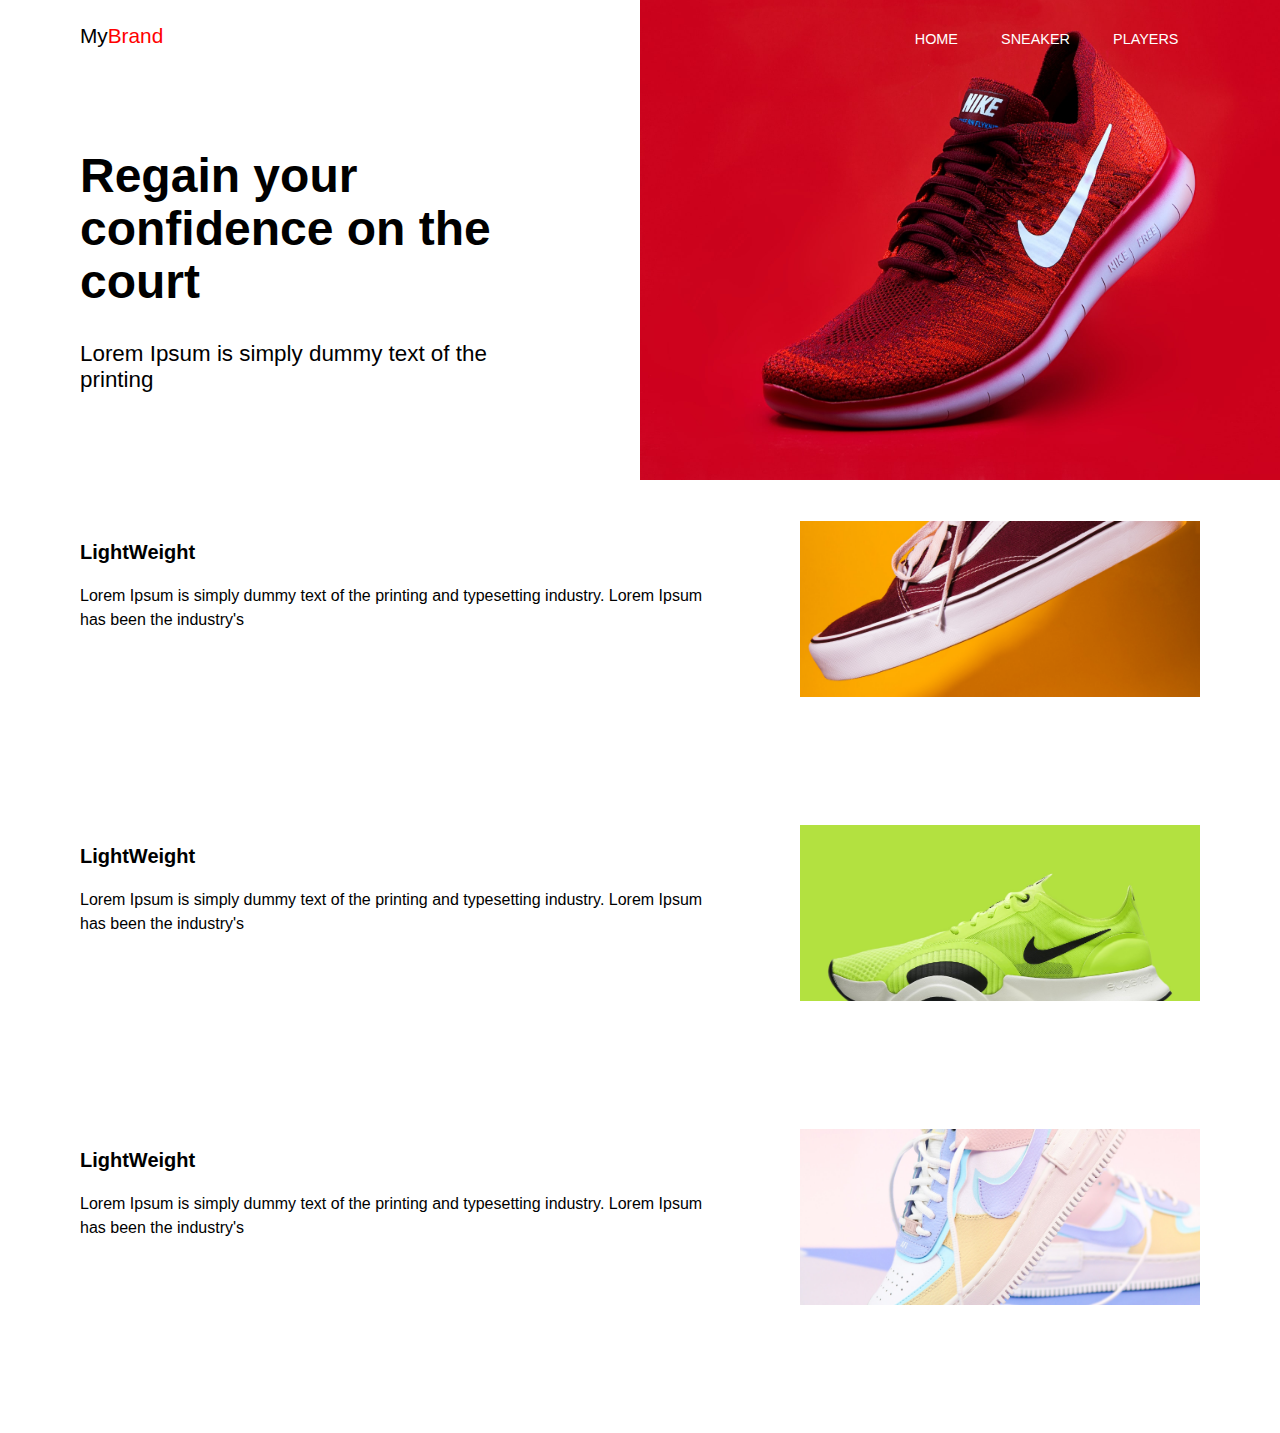
<file: front_end_projects/basic_shoe_page/index.html>
<!DOCTYPE html>
<html lang="en">
<head>
    <meta charset="UTF-8">
    <meta http-equiv="X-UA-Compatible" content="IE=edge">
    <meta name="viewport" content="width=device-width, initial-scale=1.0">
    <title>Document</title>
    <link rel="stylesheet" href="css/main.css">
</head>
<body>

    <div class="hero-img"></div>
    <div class="wrapper">
        <header>
            <a href="index.html" class="logo">My<span>Brand</span></a>
            <nav>



                <svg  class="close"  viewPort="0 0 12 12" version="1.1"
                xmlns="http://www.w3.org/2000/svg">
                <line x1="1" y1="11" 
                x2="11" y2="1" 
                stroke="black" 
                stroke-width="2"/>
                <line x1="1" y1="1" 
                x2="11" y2="11" 
                stroke="black" 
                stroke-width="2"/>
            </svg>

            <ul>
                <li><a href="#">Home</a></li>
                <li><a href="#">Sneaker</a></li>
                <li><a href="#">Players</a></li>

            </ul>



            </nav>

            <svg   class="menu" viewBox="0 0 100 80" >
                <rect width="100" height="20"></rect>
                <rect y="30" width="100" height="20"></rect>
                <rect y="60" width="100" height="20"></rect>
              </svg>
        </header>

        <section class="hero">
            <h1>Regain your confidence on the court</h1>
            <p class="subhead">Lorem Ipsum is simply dummy text of the printing </p>

        </section>


        <section class="more-info">
            <div class="feature">
                <div class="content">
                    <p class="title">LightWeight</p>
                    <p class="desc">Lorem Ipsum is simply dummy text of the printing and typesetting industry. Lorem Ipsum has been the industry's</p>
                </div>

                <img src="images/shoe2.jpg" alt="shoe2">
            </div>

            <div class="feature left">
                <div class="content">
                    <p class="title">LightWeight</p>
                    <p class="desc">Lorem Ipsum is simply dummy text of the printing and typesetting industry. Lorem Ipsum has been the industry's</p>
                </div>

                <img src="images/shoe3.jpg" alt="shoe3">
            </div>

            <div class="feature">
                <div class="content">
                    <p class="title">LightWeight</p>
                    <p class="desc">Lorem Ipsum is simply dummy text of the printing and typesetting industry. Lorem Ipsum has been the industry's</p>
                </div>

                <img src="images/shoe4.jpg" alt=""shoe4>
            </div>
        </section>

    </div>


    <script>

        const menu=document.querySelector('.menu')
        const close=document.querySelector('.close')
        const nav=document.querySelector('nav')
    </script>
    
</body>
</html>
</file>
<file: front_end_projects/basic_shoe_page/css/main.css>
body {
  margin: 1.5em;
  font-family: "poppins", sans-serif;
}

a {
  text-decoration: none;
  font-size: 1.3rem;
}

.hero-img {
  position: absolute;
  top: 0;
  left: 0;
  background: url("../images/shoe1.jpg");
  width: 100%;
  height: 100vh;
  z-index: -1;
  background-size: cover;
  background-position-x: 20%;
  background-position-y: 20%;
}

nav {
  position: fixed;
  right: 0;
  top: 0;
  background: white;
  height: 100vh;
  width: 50%;
  z-index: 999;
  text-transform: uppercase;
  transform: translateX(100%);
  transition: transform 0.5s ease-in-out;
}
nav ul {
  list-style: none;
  padding: 0;
  margin-top: 8em;
}
nav ul a {
  color: black;
  padding: 0.75em 2em;
  display: block;
}
nav ul a:hover {
  background: plum;
}
nav .close {
  float: right;
  margin: 2em;
  width: 2.5em;
}

header {
  display: flex;
  justify-content: space-between;
}
header svg {
  width: 3em;
  margin-top: -0.6em;
  cursor: pointer;
}

h1 {
  font-size: 3rem;
  margin-top: 2em;
  line-height: 3.3rem;
}

.subhead {
  font-size: 1.4rem;
}

section.hero {
  color: white;
  height: 98vh;
}

.more-info img {
  width: 100%;
  -o-object-fit: cover;
     object-fit: cover;
  height: 11em;
}
.more-info .title {
  font-weight: bold;
  font-size: 1.25rem;
}
.more-info .desc {
  line-height: 1.5rem;
}

header a {
  color: white;
  text-decoration: none;
}
header a span {
  color: black;
}

@media only screen and (min-width: 600px) {
  body {
    margin: 1.5em 5em;
    font-family: "Poppins", sans-serif;
  }
}
@media only screen and (min-width: 900px) {
  .menu {
    display: none;
  }
  nav {
    transform: translateX(0);
    position: unset;
    width: auto;
    display: block;
    height: auto;
    background: none;
  }
  nav svg.close {
    display: none;
  }
  nav ul {
    display: flex;
    margin: 0;
  }
  nav ul a {
    color: white;
    padding: 0.5em 1.5em;
    font-size: 0.9rem;
  }
  nav ul a:hover {
    background: none;
    color: black;
  }
  .hero-img {
    left: unset;
    right: 0;
    width: 50%;
    height: 30em;
    animation: introLoad 3s forwards;
    margin-bottom: 5em;
  }
  .logo {
    color: black;
  }
  .logo span {
    color: red;
  }
  section.hero {
    color: black;
    height: auto;
    width: 40%;
    margin-bottom: 8em;
  }
  .feature {
    display: grid;
    grid-template-columns: repeat(2, auto);
    gap: 5em;
    margin-bottom: 8em;
  }
  .feature img {
    width: 25em;
  }
  .feature .feature.left {
    grid-template-areas: "left right";
  }
  .feature .feature.left img {
    grid-area: left;
  }
  .feature .feature.left .content {
    text-align: left;
    width: 25em;
    justify-self: left;
  }
}
@keyframes introLoad {
  from {
    -webkit-clip-path: polygon(0 0, 100% 0, 100% 0, 0 0);
            clip-path: polygon(0 0, 100% 0, 100% 0, 0 0);
  }
  to {
    -webkit-clip-path: polygon(0 0, 100% 0, 100% 100%, 0 100%);
            clip-path: polygon(0 0, 100% 0, 100% 100%, 0 100%);
  }
}/*# sourceMappingURL=main.css.map */
</file>
